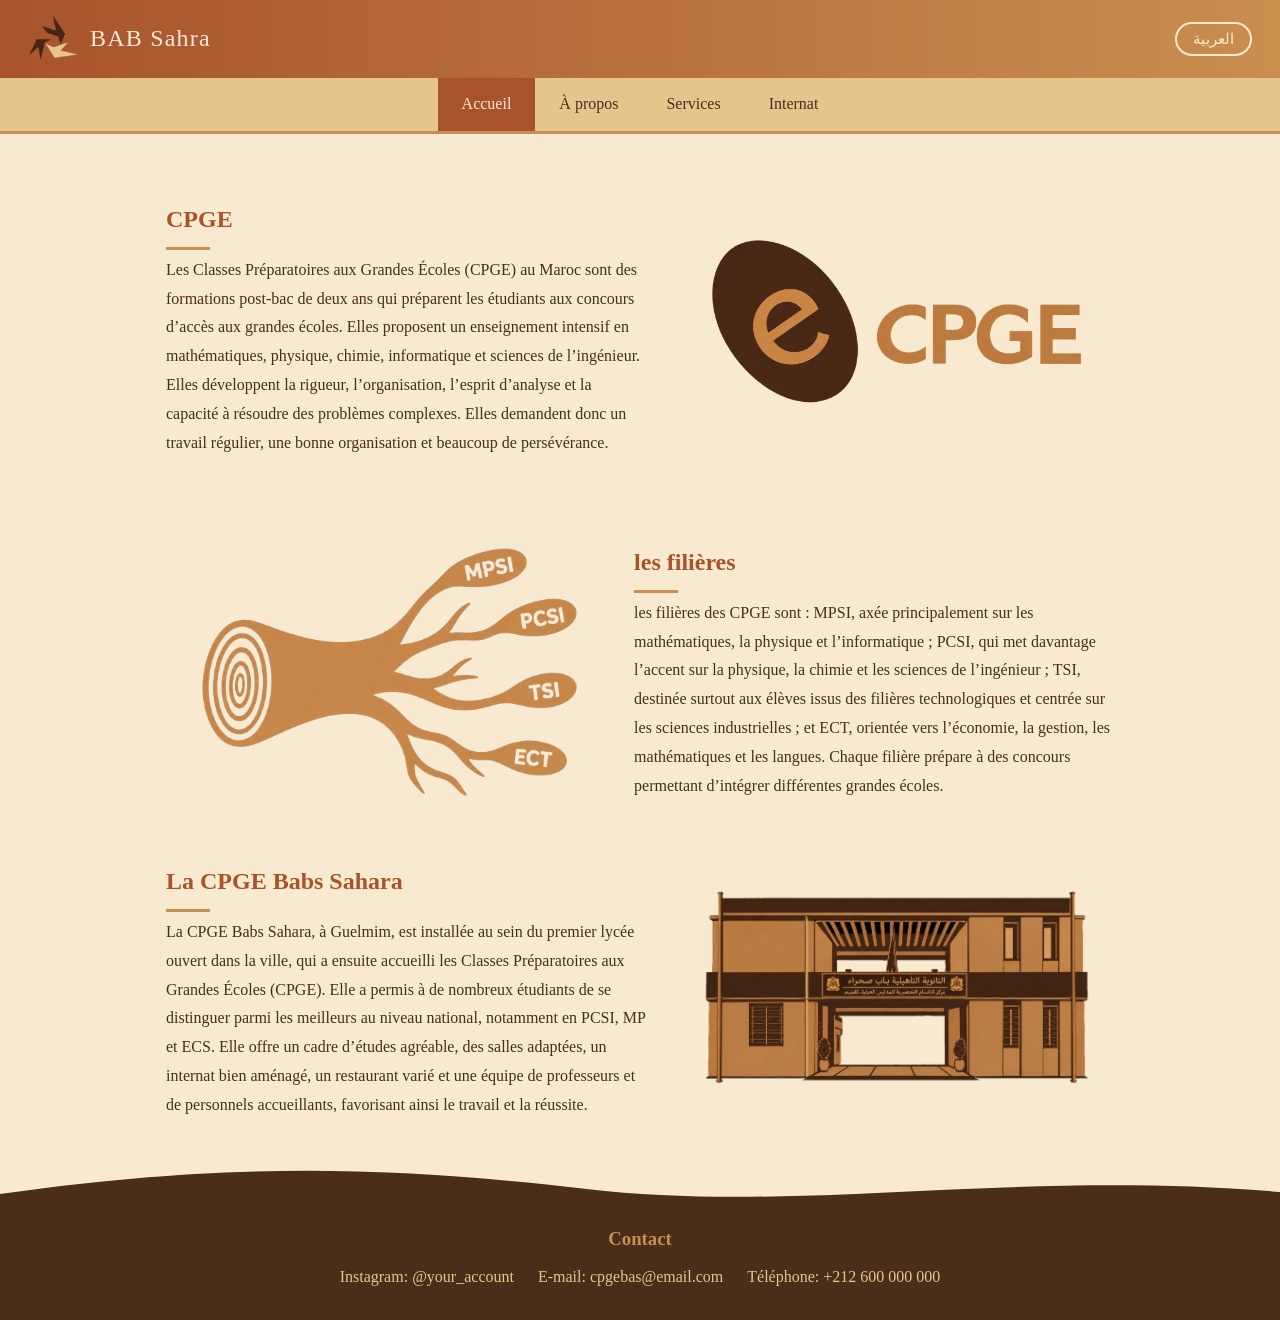
<file: index.html>
<!DOCTYPE html>
<html lang="fr">
<head>
<meta charset="UTF-8">
<meta name="viewport" content="width=device-width, initial-scale=1">
<title>Sahara Home</title>
<link rel="stylesheet" href="css/style.css">
</head>
<body>

<header class="topbar">
  <div class="brand">
    <img src="images/logo.png" alt="Logo">
   <span data-i18n="brand">BAB Sahra</span>
  </div>
<button id="lang-btn" class="lang-btn" type="button">العربية</button>
  </header>

<nav>
  <a href="index.html" class="active" data-i18n="nav_home">Accueil</a>
  <a href="about.html" data-i18n="nav_about">À propos</a>
  <a href="services.html" data-i18n="nav_services">Services</a>
  <a href="contact.html" data-i18n="nav_contact">Internat</a>
</nav>

<main>
  <section class="row img-right">
    <div class="text">
      <h2 data-i18n="idx_h1">CPGE</h2>
      <p data-i18n="idx_p1">Les Classes Préparatoires aux Grandes Écoles (CPGE) au Maroc sont des formations post-bac de deux ans qui préparent les étudiants aux concours d’accès aux grandes écoles. Elles proposent un enseignement intensif en mathématiques, physique, chimie, informatique et sciences de l’ingénieur. Elles développent la rigueur, l’organisation, l’esprit d’analyse et la capacité à résoudre des problèmes complexes. Elles demandent donc un travail régulier, une bonne organisation et beaucoup de persévérance.</p>
    </div>
    <img src="images/image1.png" alt="Image 1" >
  </section>

  <section class="row img-left">
    <div class="text">
      <h2 data-i18n="idx_h2">les filières</h2>
      <p data-i18n="idx_p2">les filières des CPGE sont : MPSI, axée principalement sur les mathématiques, la physique et l’informatique ; PCSI, qui met davantage l’accent sur la physique, la chimie et les sciences de l’ingénieur ; TSI, destinée surtout aux élèves issus des filières technologiques et centrée sur les sciences industrielles ; et ECT, orientée vers l’économie, la gestion, les mathématiques et les langues. Chaque filière prépare à des concours permettant d’intégrer différentes grandes écoles.</p>
    </div>
    <img src="images/image2.png" alt="Image 2">
  </section>

  <section class="row img-right">
    <div class="text">
      <h2 data-i18n="idx_h3">La CPGE Babs Sahara</h2>
      <p data-i18n="idx_p3">La CPGE Babs Sahara, à Guelmim, est installée au sein du premier lycée ouvert dans la ville, qui a ensuite accueilli les Classes Préparatoires aux Grandes Écoles (CPGE). Elle a permis à de nombreux étudiants de se distinguer parmi les meilleurs au niveau national, notamment en PCSI, MP et ECS. Elle offre un cadre d’études agréable, des salles adaptées, un internat bien aménagé, un restaurant varié et une équipe de professeurs et de personnels accueillants, favorisant ainsi le travail et la réussite.
</p>
    </div>
    <img src="images/image3.png" alt="Image 3">
  </section>
</main>

<svg class="dunes" viewBox="0 0 1200 50" preserveAspectRatio="none" aria-hidden="true">
  <path d="M0 50 V30 C200 0 350 0 550 25 C750 50 950 5 1200 28 V50 Z" fill="#4a2e1a"/>
</svg>

<footer>
  <h3 data-i18n="f_contact">Contact</h3>
  <div class="contacts">
      <a href="https://instagram.com/your_account"><span data-i18n="f_instagram">Instagram</span>: <bdi>@your_account</bdi></a>
      <a href="mailto:cpgebas@email.com"><span data-i18n="f_email">E-mail</span>: <bdi>cpgebas@email.com</bdi></a>
      <a href="tel:+212600000000"><span data-i18n="f_phone">Téléphone</span>: <bdi>+212 600 000 000</bdi></a>
    </div>
</footer>

<script src="js/lang.js"></script>
<script src="js/script.js"></script>
</body>
</html>
</file>
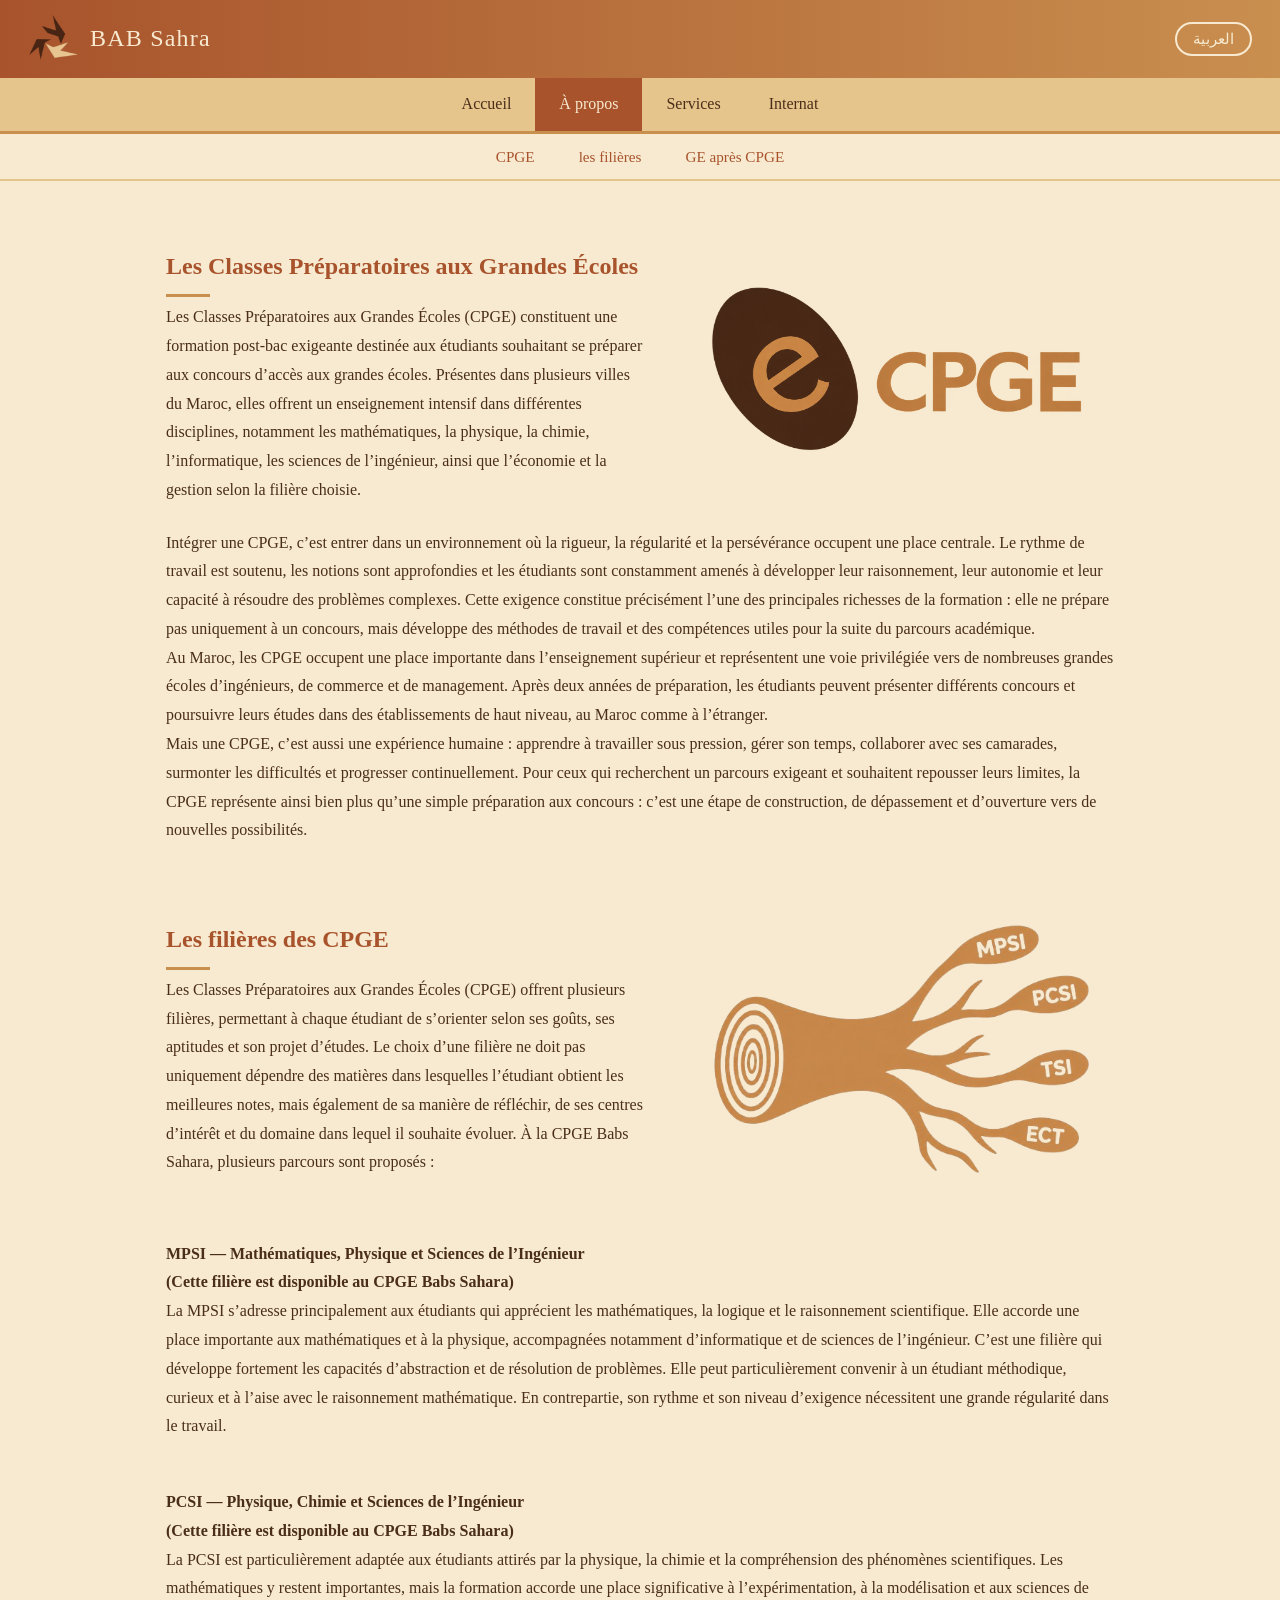
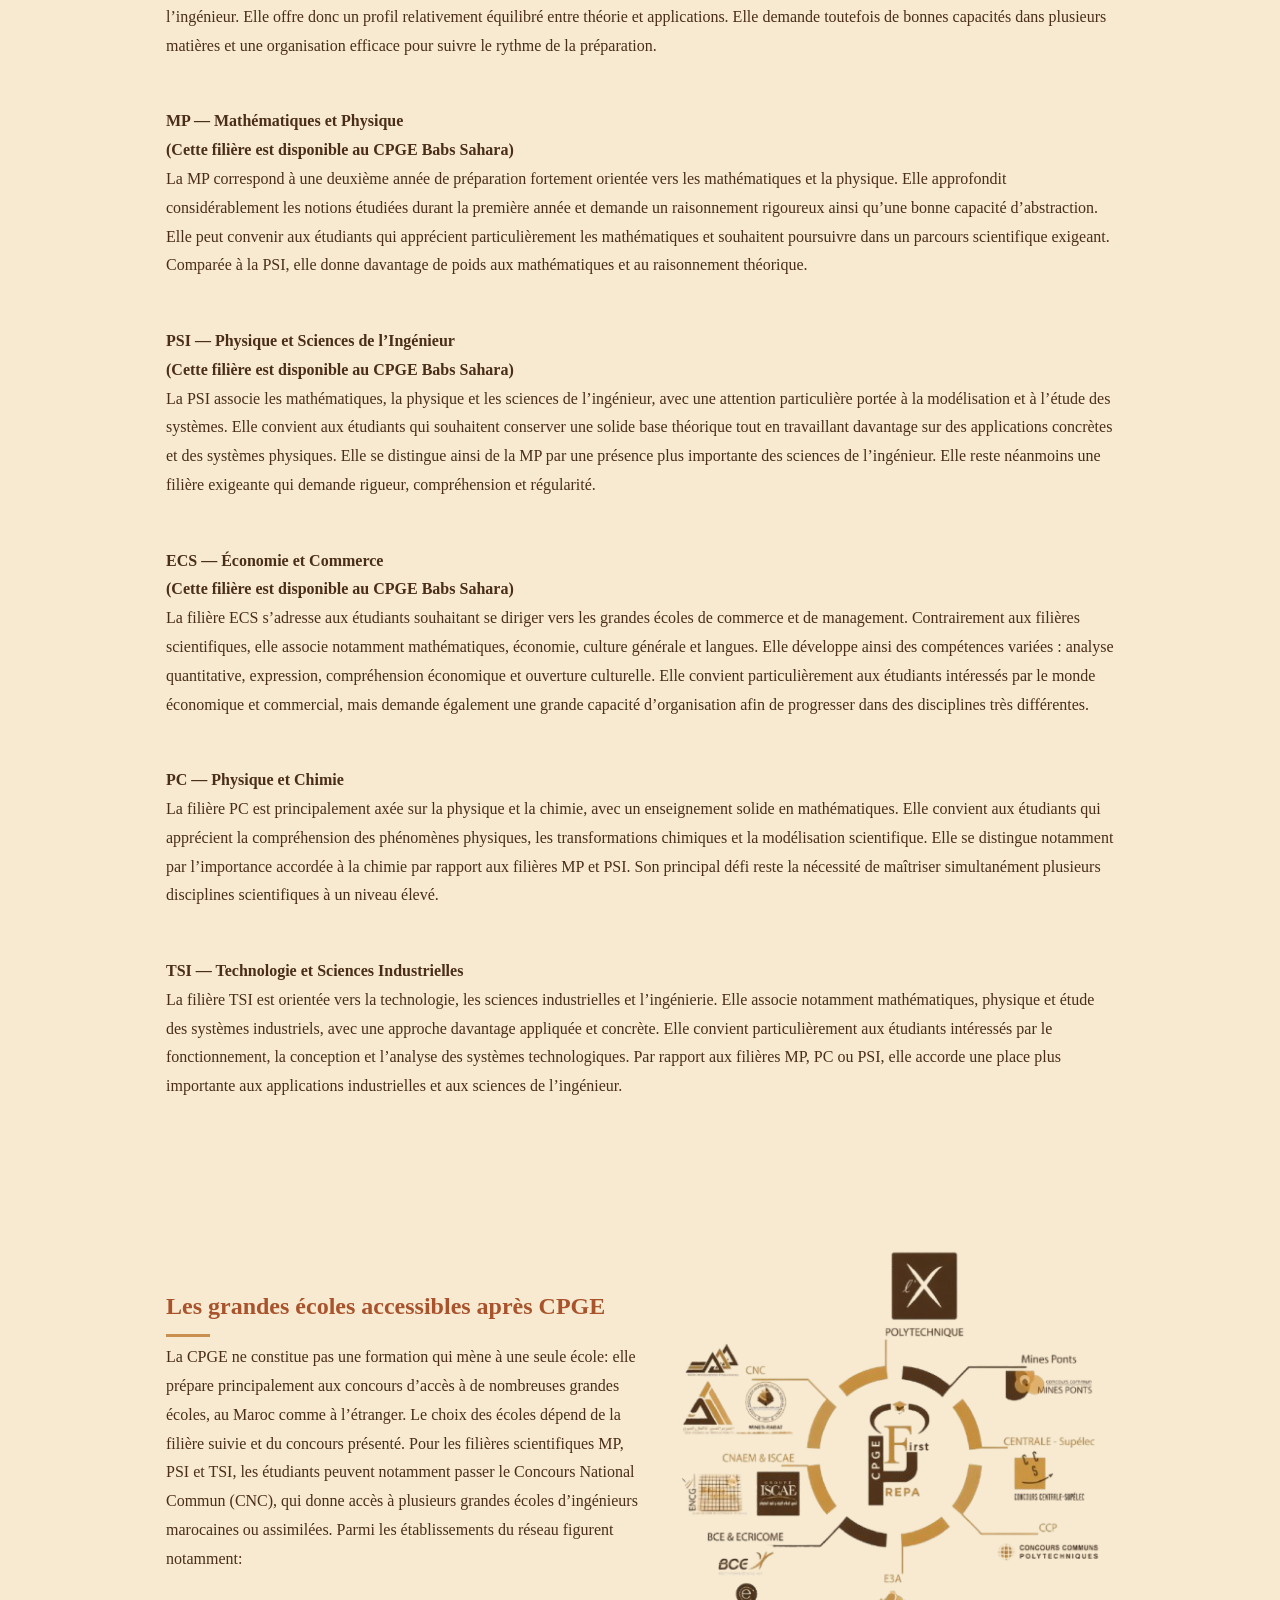
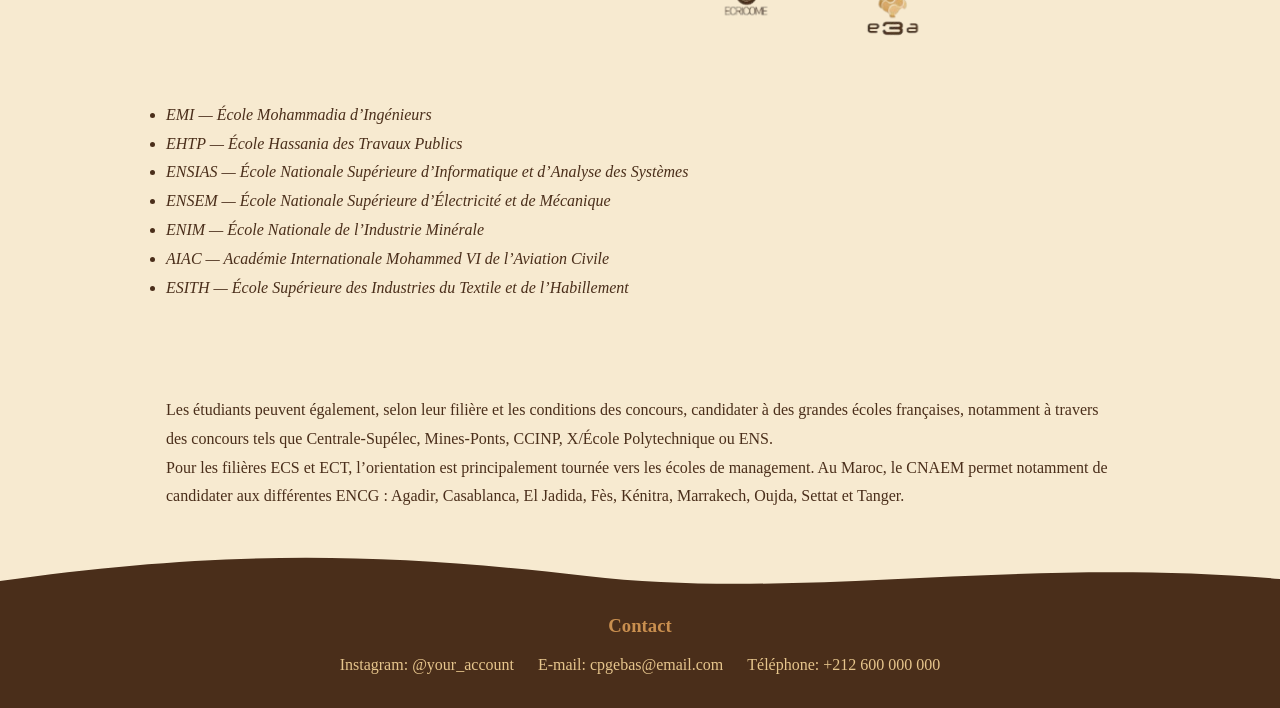
<file: about.html>
<!DOCTYPE html>
<html lang="fr">

<head>
  <meta charset="UTF-8">
  <meta name="viewport" content="width=device-width, initial-scale=1">
  <title>Sahara - About</title>
  <link rel="stylesheet" href="css/style.css">
</head>

<body>

  <header class="topbar">
    <div class="brand">
      <img src="images/logo.png" alt="Logo">
      <span data-i18n="brand">BAB Sahra</span>
    </div>
  <button id="lang-btn" class="lang-btn" type="button">العربية</button>
  </header>

  <nav>
    <a href="index.html" data-i18n="nav_home">Accueil</a>
    <a href="about.html" data-i18n="nav_about">À propos</a>
    <a href="services.html" data-i18n="nav_services">Services</a>
    <a href="contact.html" data-i18n="nav_contact">Internat</a>
  </nav>

  <nav class="subnav">
    <a href="#who" data-i18n="ab_sub1">CPGE</a>
    <a href="#story" data-i18n="ab_sub2">les filières</a>
    <a href="#mission" data-i18n="ab_sub3">GE après CPGE</a>
  </nav>

  <main>
    <section id="who" class="row img-right" style="margin: 10px 0 0px;">
      <div class="text">
        <h2 data-i18n="ab_h1">Les Classes Préparatoires aux Grandes Écoles</h2>
        <p data-i18n="ab_p1">Les Classes Préparatoires aux Grandes Écoles (CPGE) constituent une formation post-bac exigeante destinée aux
          étudiants souhaitant se préparer aux concours d’accès aux grandes écoles. Présentes dans plusieurs villes du
          Maroc, elles offrent un enseignement intensif dans différentes disciplines, notamment les mathématiques, la
          physique, la chimie, l’informatique, les sciences de l’ingénieur, ainsi que l’économie et la gestion selon la
          filière choisie.</p>
      </div>
      <img src="images/image1.png" alt="Who We Are">

    </section>
    <p data-i18n="ab_p2">Intégrer une CPGE, c’est entrer dans un environnement où la rigueur, la régularité et la persévérance occupent
      une place centrale. Le rythme de travail est soutenu, les notions sont approfondies et les étudiants sont
      constamment amenés à développer leur raisonnement, leur autonomie et leur capacité à résoudre des problèmes
      complexes. Cette exigence constitue précisément l’une des principales richesses de la formation : elle ne prépare
      pas uniquement à un concours, mais développe des méthodes de travail et des compétences utiles pour la suite du
      parcours académique.
    </p>
    <p data-i18n="ab_p3">
      Au Maroc, les CPGE occupent une place importante dans l’enseignement supérieur et représentent une voie
      privilégiée vers de nombreuses grandes écoles d’ingénieurs, de commerce et de management. Après deux années de
      préparation, les étudiants peuvent présenter différents concours et poursuivre leurs études dans des
      établissements de haut niveau, au Maroc comme à l’étranger.
    </p>
    <p data-i18n="ab_p4">
      Mais une CPGE, c’est aussi une expérience humaine : apprendre à travailler sous pression, gérer son temps,
      collaborer avec ses camarades, surmonter les difficultés et progresser continuellement. Pour ceux qui recherchent
      un parcours exigeant et souhaitent repousser leurs limites, la CPGE représente ainsi bien plus qu’une simple
      préparation aux concours : c’est une étape de construction, de dépassement et d’ouverture vers de nouvelles
      possibilités.</p>
    <pre>

  </pre>

    <section id="story" class="row img-right" style="margin: 10px 0 0px;">
      <div class="text">
        <h2 data-i18n="ab_h2">Les filières des CPGE</h2>
        <p data-i18n="ab_p5">Les Classes Préparatoires aux Grandes Écoles (CPGE) offrent plusieurs filières, permettant à chaque étudiant
          de s’orienter selon ses goûts, ses aptitudes et son projet d’études. Le choix d’une filière ne doit pas
          uniquement dépendre des matières dans lesquelles l’étudiant obtient les meilleures notes, mais également de sa
          manière de réfléchir, de ses centres d’intérêt et du domaine dans lequel il souhaite évoluer. À la CPGE Babs
          Sahara, plusieurs parcours sont proposés :</p>
      </div>
      <img src="images/image2.png" alt="Our Story">
    </section>
    <pre>

  </pre>
    <p><strong data-i18n="ab_mpsi_t"> MPSI — Mathématiques, Physique et Sciences de l’Ingénieur </strong> </p>
    <p><strong data-i18n="ab_avail">  (Cette filière est disponible au CPGE Babs Sahara) </strong> </p>
    <p data-i18n="ab_mpsi_p">La MPSI s’adresse principalement aux étudiants qui apprécient les mathématiques, la logique et le raisonnement
      scientifique. Elle accorde une place importante aux mathématiques et à la physique, accompagnées notamment
      d’informatique et de sciences de l’ingénieur. C’est une filière qui développe fortement les capacités
      d’abstraction et de résolution de problèmes. Elle peut particulièrement convenir à un étudiant méthodique, curieux
      et à l’aise avec le raisonnement mathématique. En contrepartie, son rythme et son niveau d’exigence nécessitent
      une grande régularité dans le travail.</p>
    <pre>

  </pre>
    <p><strong data-i18n="ab_pcsi_t">PCSI — Physique, Chimie et Sciences de l’Ingénieur</strong> </p>
    <p><strong data-i18n="ab_avail">  (Cette filière est disponible au CPGE Babs Sahara) </strong> </p>
    <p data-i18n="ab_pcsi_p">La PCSI est particulièrement adaptée aux étudiants attirés par la physique, la chimie et la compréhension des
      phénomènes scientifiques. Les mathématiques y restent importantes, mais la formation accorde une place
      significative à l’expérimentation, à la modélisation et aux sciences de l’ingénieur. Elle offre donc un profil
      relativement équilibré entre théorie et applications. Elle demande toutefois de bonnes capacités dans plusieurs
      matières et une organisation efficace pour suivre le rythme de la préparation.</p>
    <pre>

  </pre>
    <p><strong data-i18n="ab_mp_t"> MP — Mathématiques et Physique</strong> </p>
    <p><strong data-i18n="ab_avail">  (Cette filière est disponible au CPGE Babs Sahara) </strong> </p>
    <p data-i18n="ab_mp_p">La MP correspond à une deuxième année de préparation fortement orientée vers les mathématiques et la physique.
      Elle approfondit considérablement les notions étudiées durant la première année et demande un raisonnement
      rigoureux ainsi qu’une bonne capacité d’abstraction. Elle peut convenir aux étudiants qui apprécient
      particulièrement les mathématiques et souhaitent poursuivre dans un parcours scientifique exigeant. Comparée à la
      PSI, elle donne davantage de poids aux mathématiques et au raisonnement théorique.</p>
    <pre>

  </pre>
    <p><strong data-i18n="ab_psi_t"> PSI — Physique et Sciences de l’Ingénieur</strong> </p>
    <p><strong data-i18n="ab_avail">  (Cette filière est disponible au CPGE Babs Sahara) </strong> </p>
    <p data-i18n="ab_psi_p">La PSI associe les mathématiques, la physique et les sciences de l’ingénieur, avec une attention particulière
      portée à la modélisation et à l’étude des systèmes. Elle convient aux étudiants qui souhaitent conserver une
      solide base théorique tout en travaillant davantage sur des applications concrètes et des systèmes physiques. Elle
      se distingue ainsi de la MP par une présence plus importante des sciences de l’ingénieur. Elle reste néanmoins une
      filière exigeante qui demande rigueur, compréhension et régularité.</p>
    <pre>

  </pre>
    <p><strong data-i18n="ab_ecs_t">ECS — Économie et Commerce</strong> </p>
    <p><strong data-i18n="ab_avail">  (Cette filière est disponible au CPGE Babs Sahara) </strong> </p>
    <p data-i18n="ab_ecs_p">La filière ECS s’adresse aux étudiants souhaitant se diriger vers les grandes écoles de commerce et de
      management. Contrairement aux filières scientifiques, elle associe notamment mathématiques, économie, culture
      générale et langues. Elle développe ainsi des compétences variées : analyse quantitative, expression,
      compréhension économique et ouverture culturelle. Elle convient particulièrement aux étudiants intéressés par le
      monde économique et commercial, mais demande également une grande capacité d’organisation afin de progresser dans
      des disciplines très différentes.</p>
    <pre>

  </pre>
    <p><strong data-i18n="ab_pc_t">PC — Physique et Chimie</strong> </p>
    <p data-i18n="ab_pc_p">La filière PC est principalement axée sur la physique et la chimie, avec un enseignement solide en mathématiques.
      Elle convient aux étudiants qui apprécient la compréhension des phénomènes physiques, les transformations
      chimiques et la modélisation scientifique. Elle se distingue notamment par l’importance accordée à la chimie par
      rapport aux filières MP et PSI. Son principal défi reste la nécessité de maîtriser simultanément plusieurs
      disciplines scientifiques à un niveau élevé.</p>
    <pre>

  </pre>
    <p><strong data-i18n="ab_tsi_t">TSI — Technologie et Sciences Industrielles</strong> </p>
    <p data-i18n="ab_tsi_p">La filière TSI est orientée vers la technologie, les sciences industrielles et l’ingénierie. Elle associe
      notamment mathématiques, physique et étude des systèmes industriels, avec une approche davantage appliquée et
      concrète. Elle convient particulièrement aux étudiants intéressés par le fonctionnement, la conception et
      l’analyse des systèmes technologiques. Par rapport aux filières MP, PC ou PSI, elle accorde une place plus
      importante aux applications industrielles et aux sciences de l’ingénieur.</p>
    <pre>

  </pre>

    <section id="mission" class="row img-right" style="margin: 10px 0 0px;">
      <div class="text">
        <h2 data-i18n="ab_h3">Les grandes écoles accessibles après CPGE </h2>
        <p data-i18n="ab_p6">La CPGE ne constitue pas une formation qui mène à une seule école: elle prépare principalement aux concours
          d’accès à de nombreuses grandes écoles, au Maroc comme à l’étranger. Le choix des écoles dépend de la filière
          suivie et du concours présenté.
          Pour les filières scientifiques MP, PSI et TSI, les étudiants peuvent notamment passer le Concours National
          Commun (CNC), qui donne accès à plusieurs grandes écoles d’ingénieurs marocaines ou assimilées. Parmi les
          établissements du réseau figurent notamment:</p>
      </div>
      <img src="images/image4.png" alt="Our Mission">
    </section>
    <ul class="schools">
  <li><i data-i18n="ab_emi">EMI — École Mohammadia d’Ingénieurs</i></li>
  <li><i data-i18n="ab_ehtp">EHTP — École Hassania des Travaux Publics</i></li>
  <li><i data-i18n="ab_ensias">ENSIAS — École Nationale Supérieure d’Informatique et d’Analyse des Systèmes</i></li>
  <li><i data-i18n="ab_ensem">ENSEM — École Nationale Supérieure d’Électricité et de Mécanique</i></li>
  <li><i data-i18n="ab_enim">ENIM — École Nationale de l’Industrie Minérale</i></li>
  <li><i data-i18n="ab_aiac">AIAC — Académie Internationale Mohammed VI de l’Aviation Civile</i></li>
  <li><i data-i18n="ab_esith">ESITH — École Supérieure des Industries du Textile et de l’Habillement</i></li>
</ul>
    <pre>


      
    </pre>
    <p data-i18n="ab_p7">Les étudiants peuvent également, selon leur filière et les conditions des concours, candidater à des grandes
      écoles françaises, notamment à travers des concours tels que Centrale-Supélec, Mines-Ponts, CCINP, X/École
      Polytechnique ou ENS.</p>
    <p data-i18n="ab_p8">Pour les filières ECS et ECT, l’orientation est principalement tournée vers les écoles de management. Au Maroc,
      le CNAEM permet notamment de candidater aux différentes ENCG : Agadir, Casablanca, El Jadida, Fès, Kénitra,
      Marrakech, Oujda, Settat et Tanger.</p>
  </main>

  <svg class="dunes" viewBox="0 0 1200 50" preserveAspectRatio="none" aria-hidden="true">
    <path d="M0 50 V30 C200 0 350 0 550 25 C750 50 950 5 1200 28 V50 Z" fill="#4a2e1a" />
  </svg>

  <footer>
    <h3 data-i18n="f_contact">Contact</h3>
    <div class="contacts">
      <a href="https://instagram.com/your_account"><span data-i18n="f_instagram">Instagram</span>: <bdi>@your_account</bdi></a>
      <a href="mailto:cpgebas@email.com"><span data-i18n="f_email">E-mail</span>: <bdi>cpgebas@email.com</bdi></a>
      <a href="tel:+212600000000"><span data-i18n="f_phone">Téléphone</span>: <bdi>+212 600 000 000</bdi></a>
    </div>
  </footer>

  <script src="js/lang.js"></script>
<script src="js/script.js"></script>
</body>

</html>
</file>
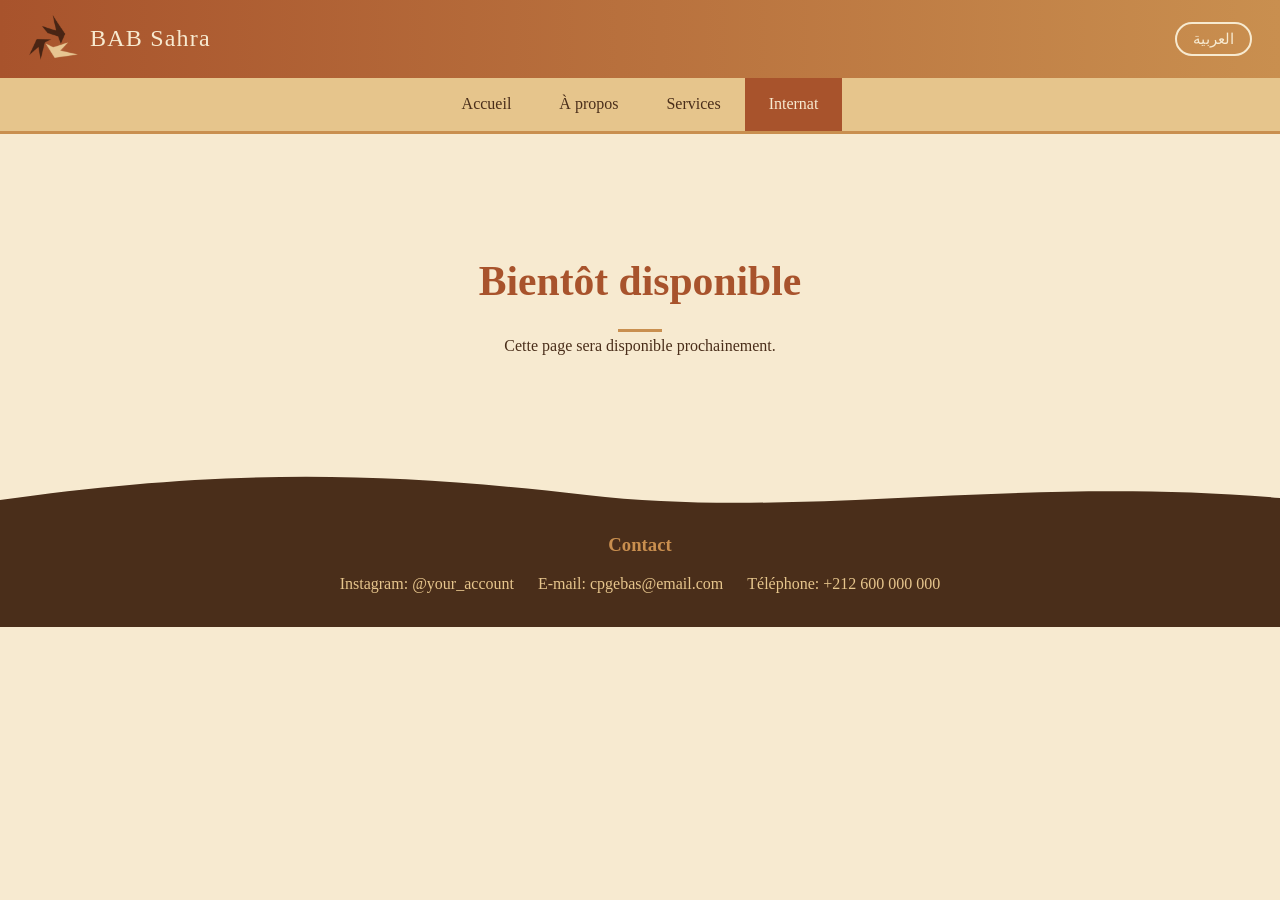
<file: contact.html>
<!DOCTYPE html>
<html lang="fr">
<head>
<meta charset="UTF-8">
<meta name="viewport" content="width=device-width, initial-scale=1">
<title>Sahara - Internat</title>
<link rel="stylesheet" href="css/style.css">
</head>
<body>

<header class="topbar">
  <div class="brand">
    <img src="images/logo.png" alt="Logo">
    <span data-i18n="brand">BAB Sahra</span>
  </div>
<button id="lang-btn" class="lang-btn" type="button">العربية</button>
  </header>

<nav>
  <a href="index.html" data-i18n="nav_home">Accueil</a>
  <a href="about.html" data-i18n="nav_about">À propos</a>
  <a href="services.html" data-i18n="nav_services">Services</a>
  <a href="contact.html" data-i18n="nav_contact">Internat</a>
</nav>

<main>
  <section class="soon">
    <h2 data-i18n="soon_title">Bientôt disponible</h2>
    <p data-i18n="soon_text">Cette page sera disponible prochainement.</p>
  </section>
</main>

<svg class="dunes" viewBox="0 0 1200 50" preserveAspectRatio="none" aria-hidden="true">
  <path d="M0 50 V30 C200 0 350 0 550 25 C750 50 950 5 1200 28 V50 Z" fill="#4a2e1a"/>
</svg>

<footer>
  <h3 data-i18n="f_contact">Contact</h3>
  <div class="contacts">
      <a href="https://instagram.com/your_account"><span data-i18n="f_instagram">Instagram</span>: <bdi>@your_account</bdi></a>
      <a href="mailto:cpgebas@email.com"><span data-i18n="f_email">E-mail</span>: <bdi>cpgebas@email.com</bdi></a>
      <a href="tel:+212600000000"><span data-i18n="f_phone">Téléphone</span>: <bdi>+212 600 000 000</bdi></a>
    </div>
</footer>

<script src="js/lang.js"></script>
<script src="js/script.js"></script>
</body>
</html>
</file>
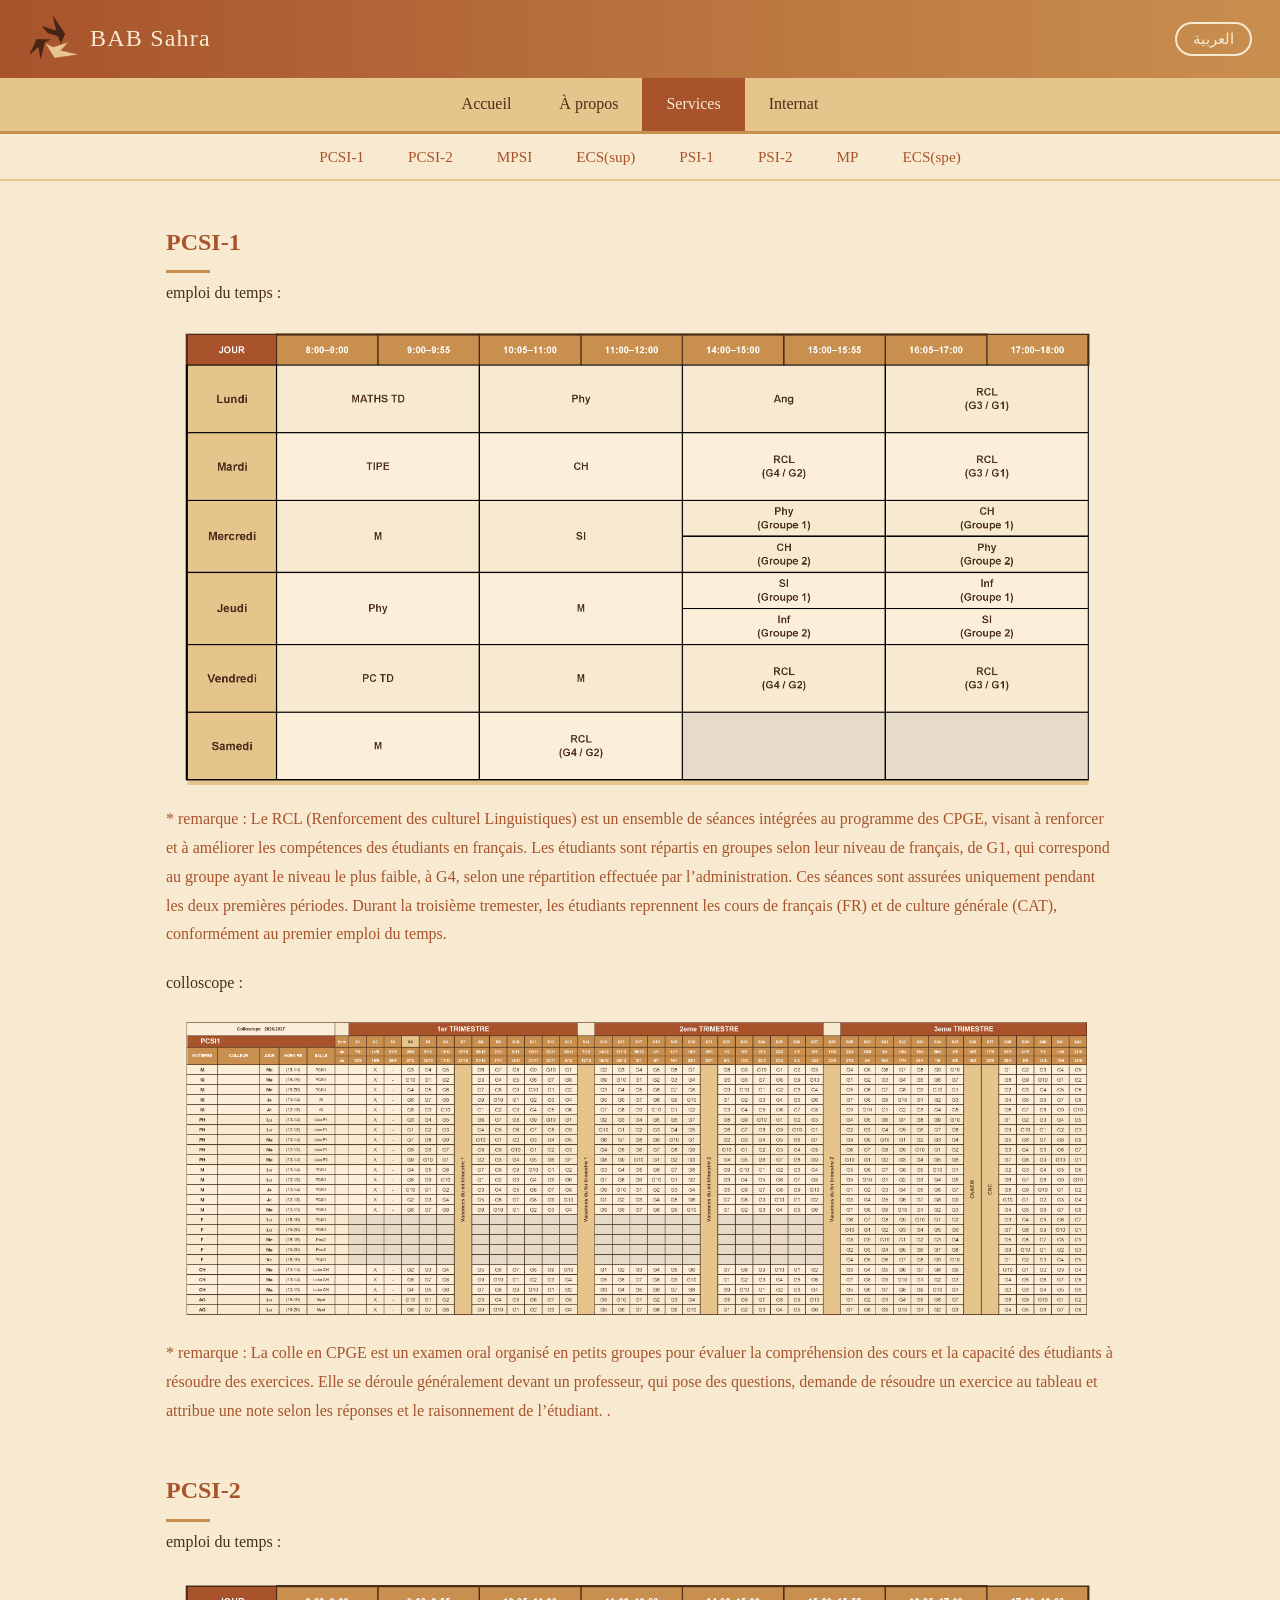
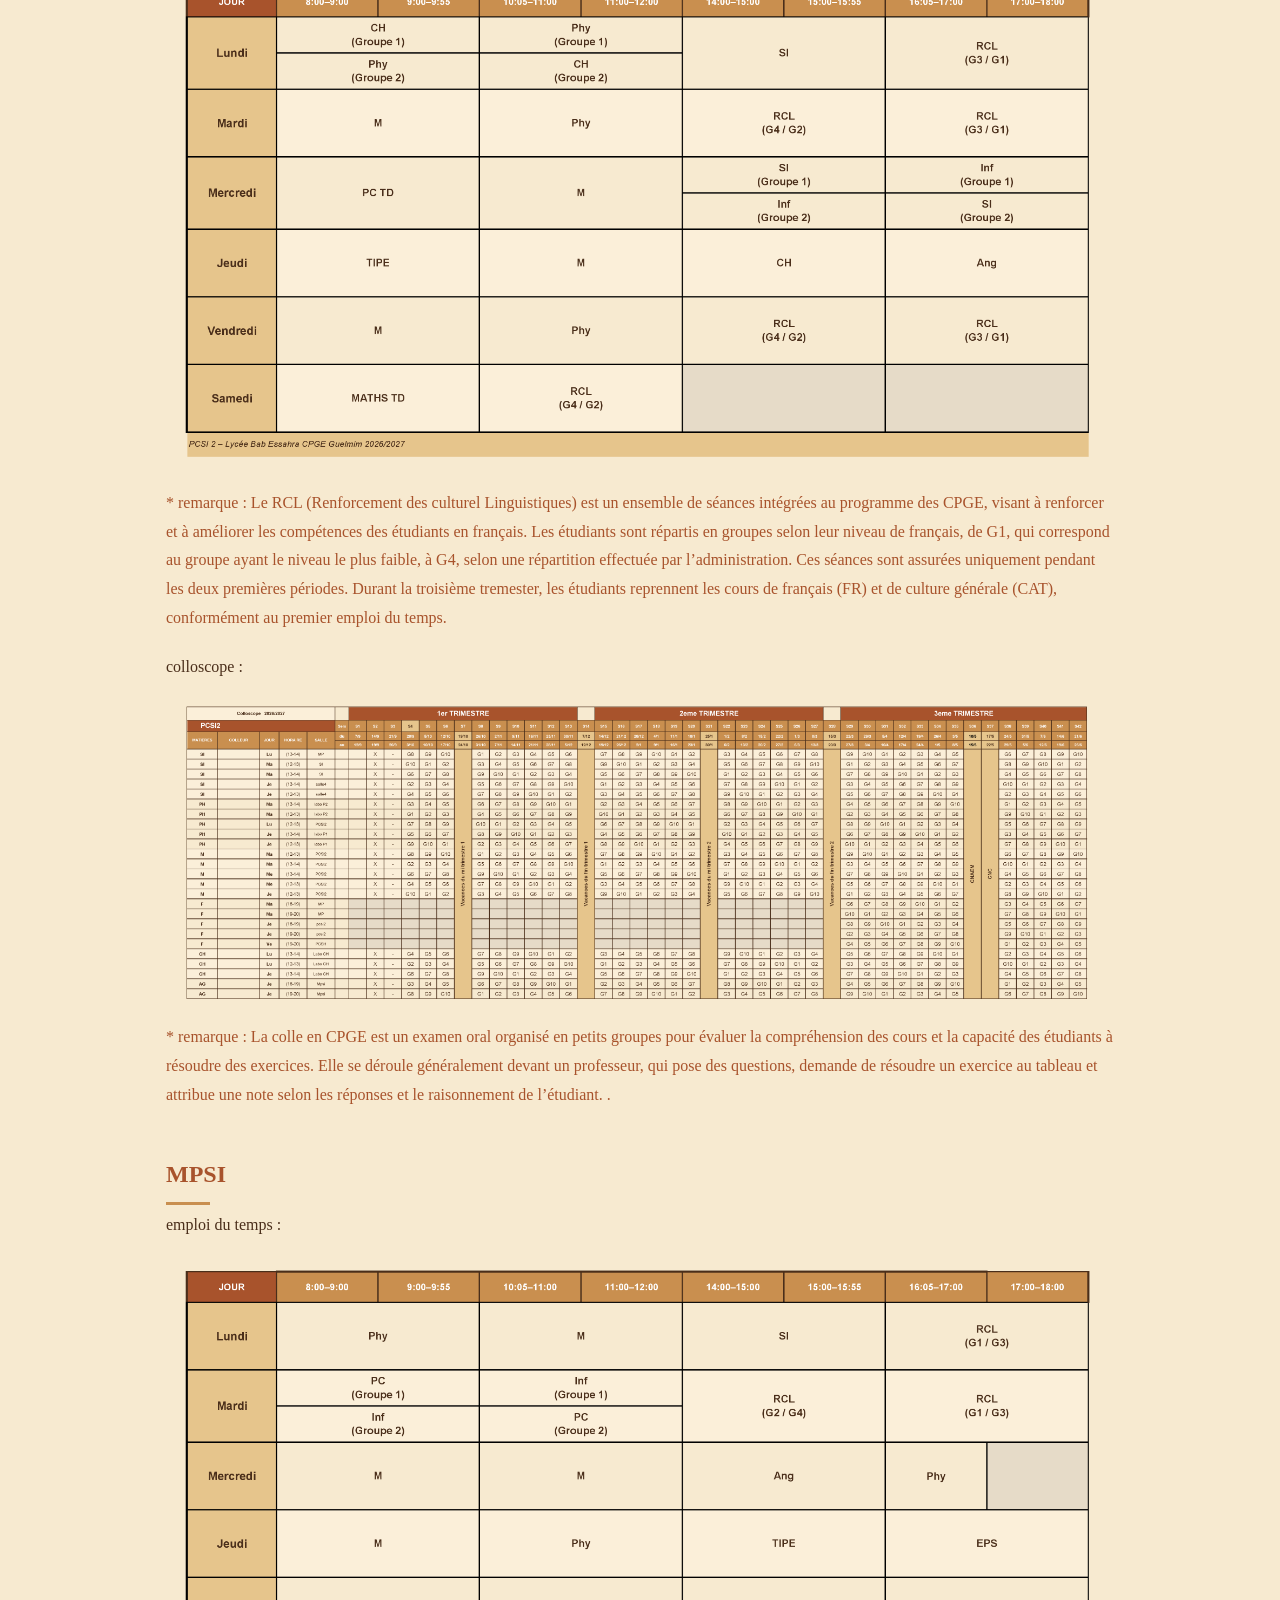
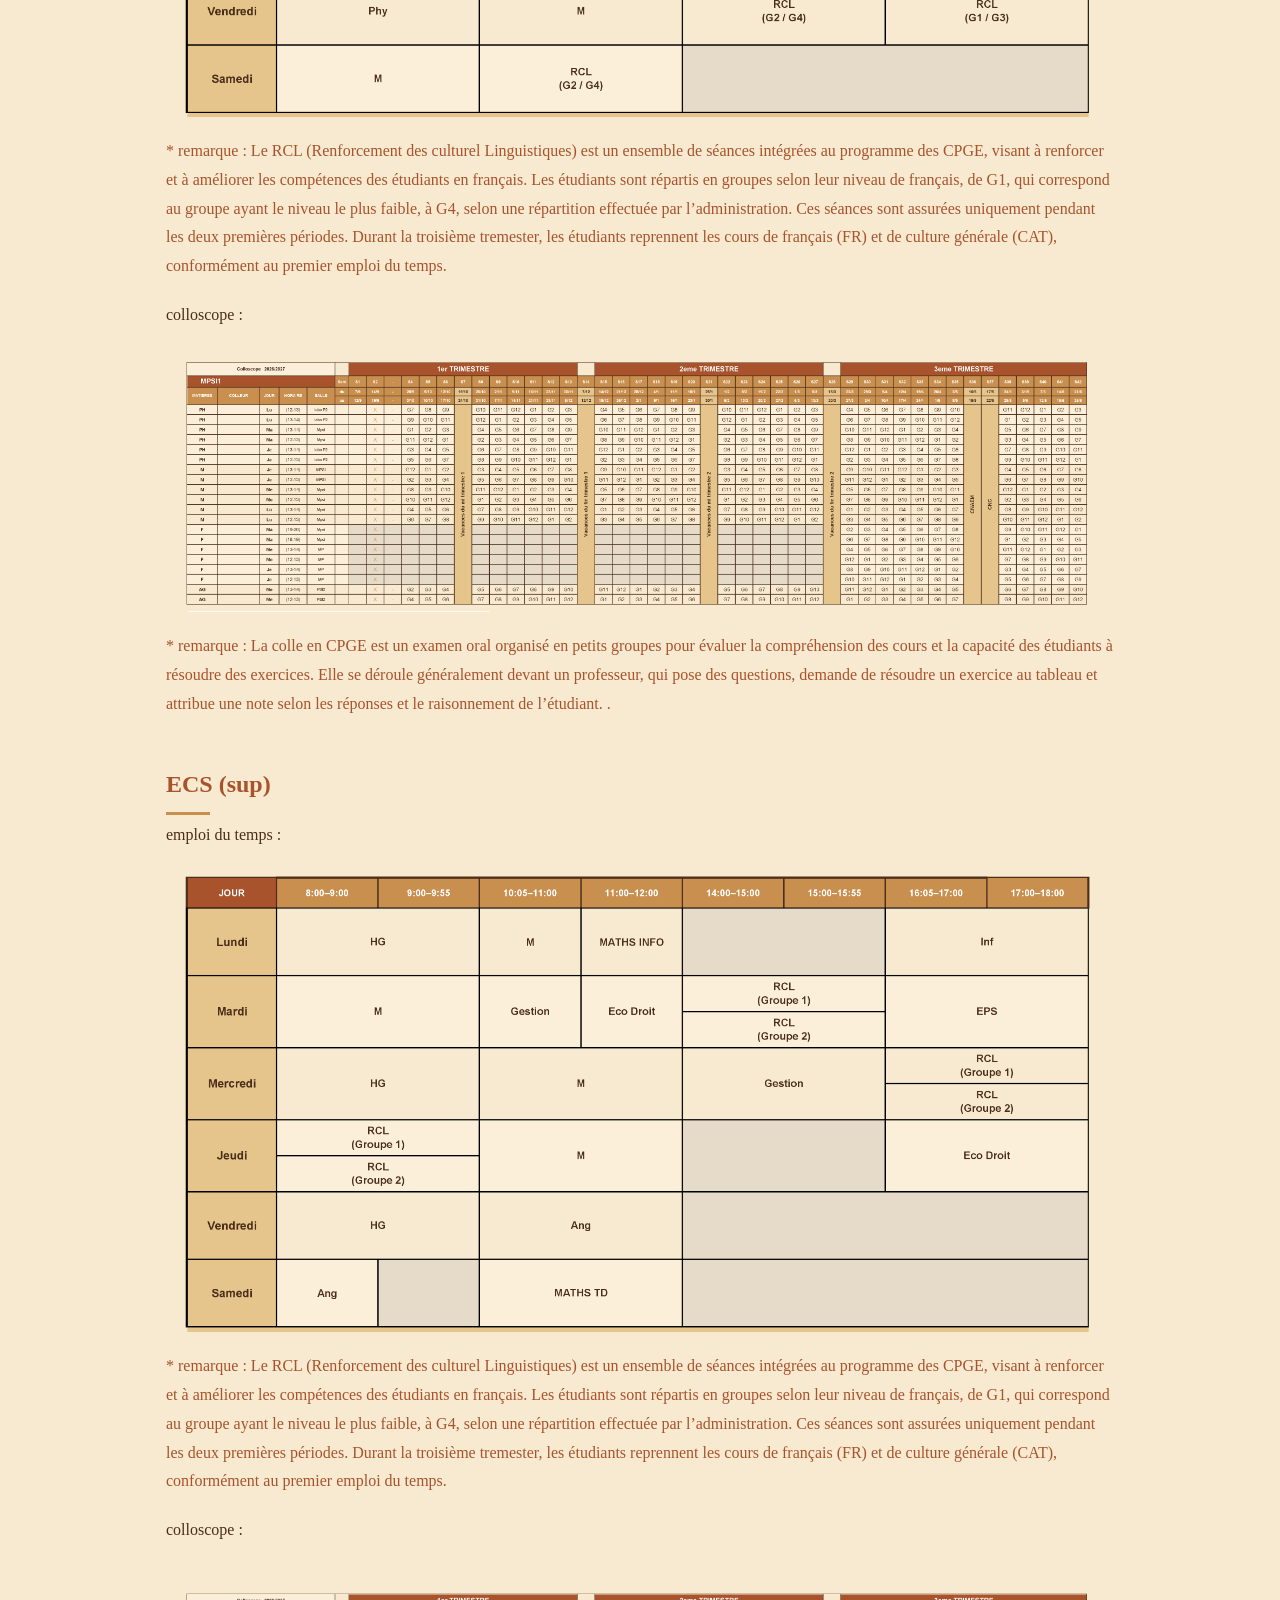
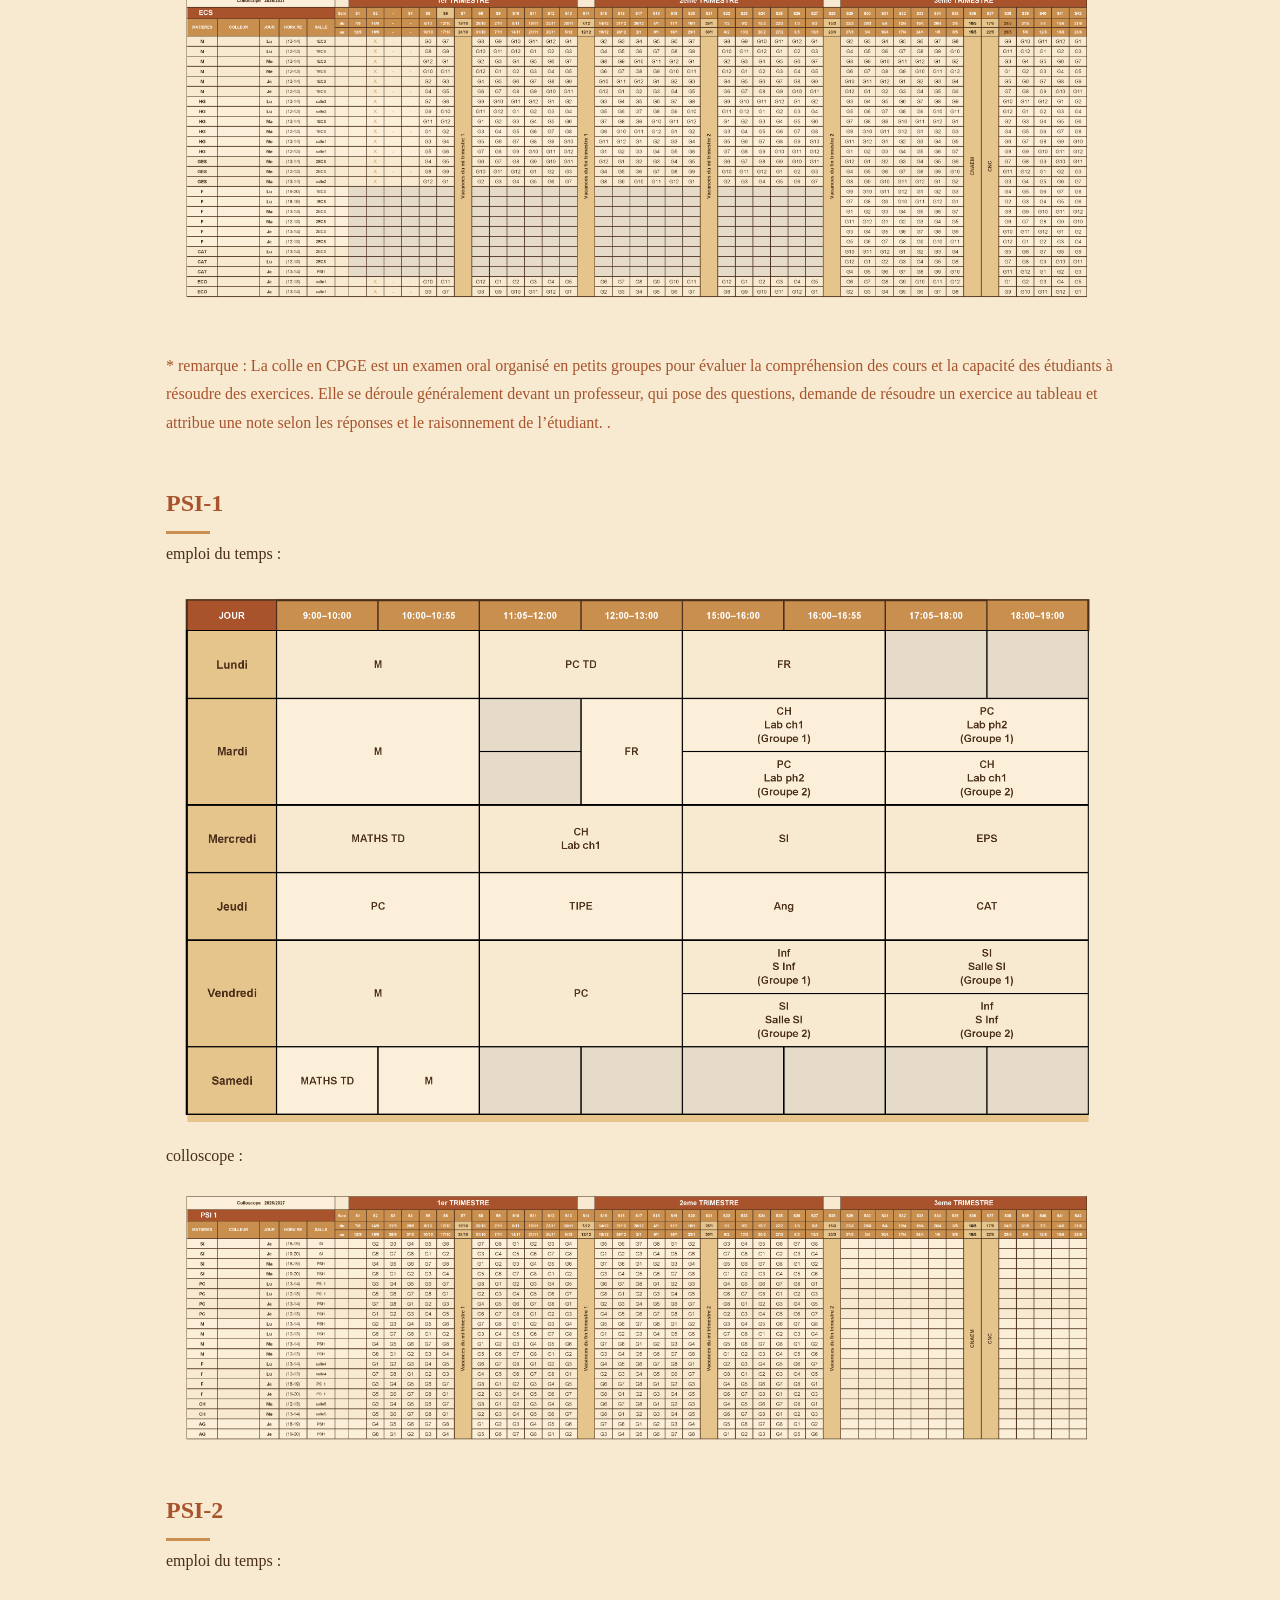
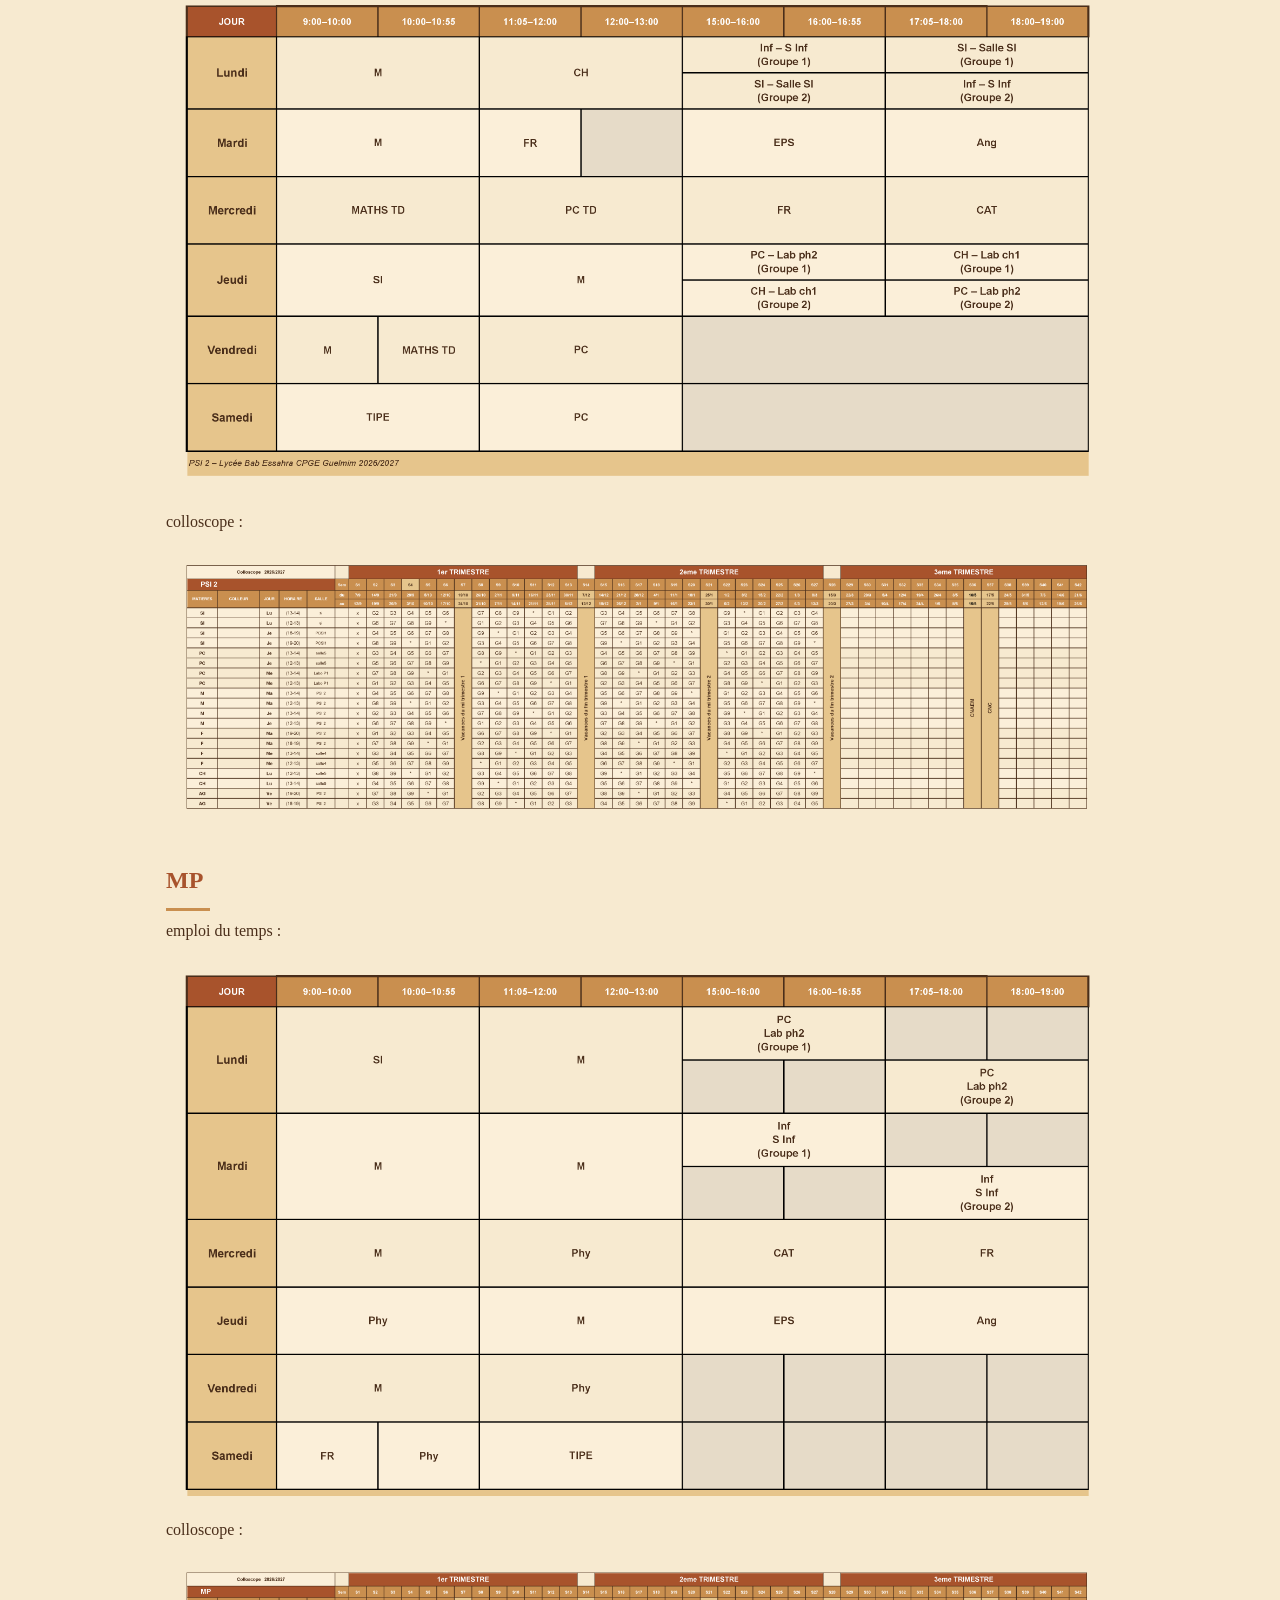
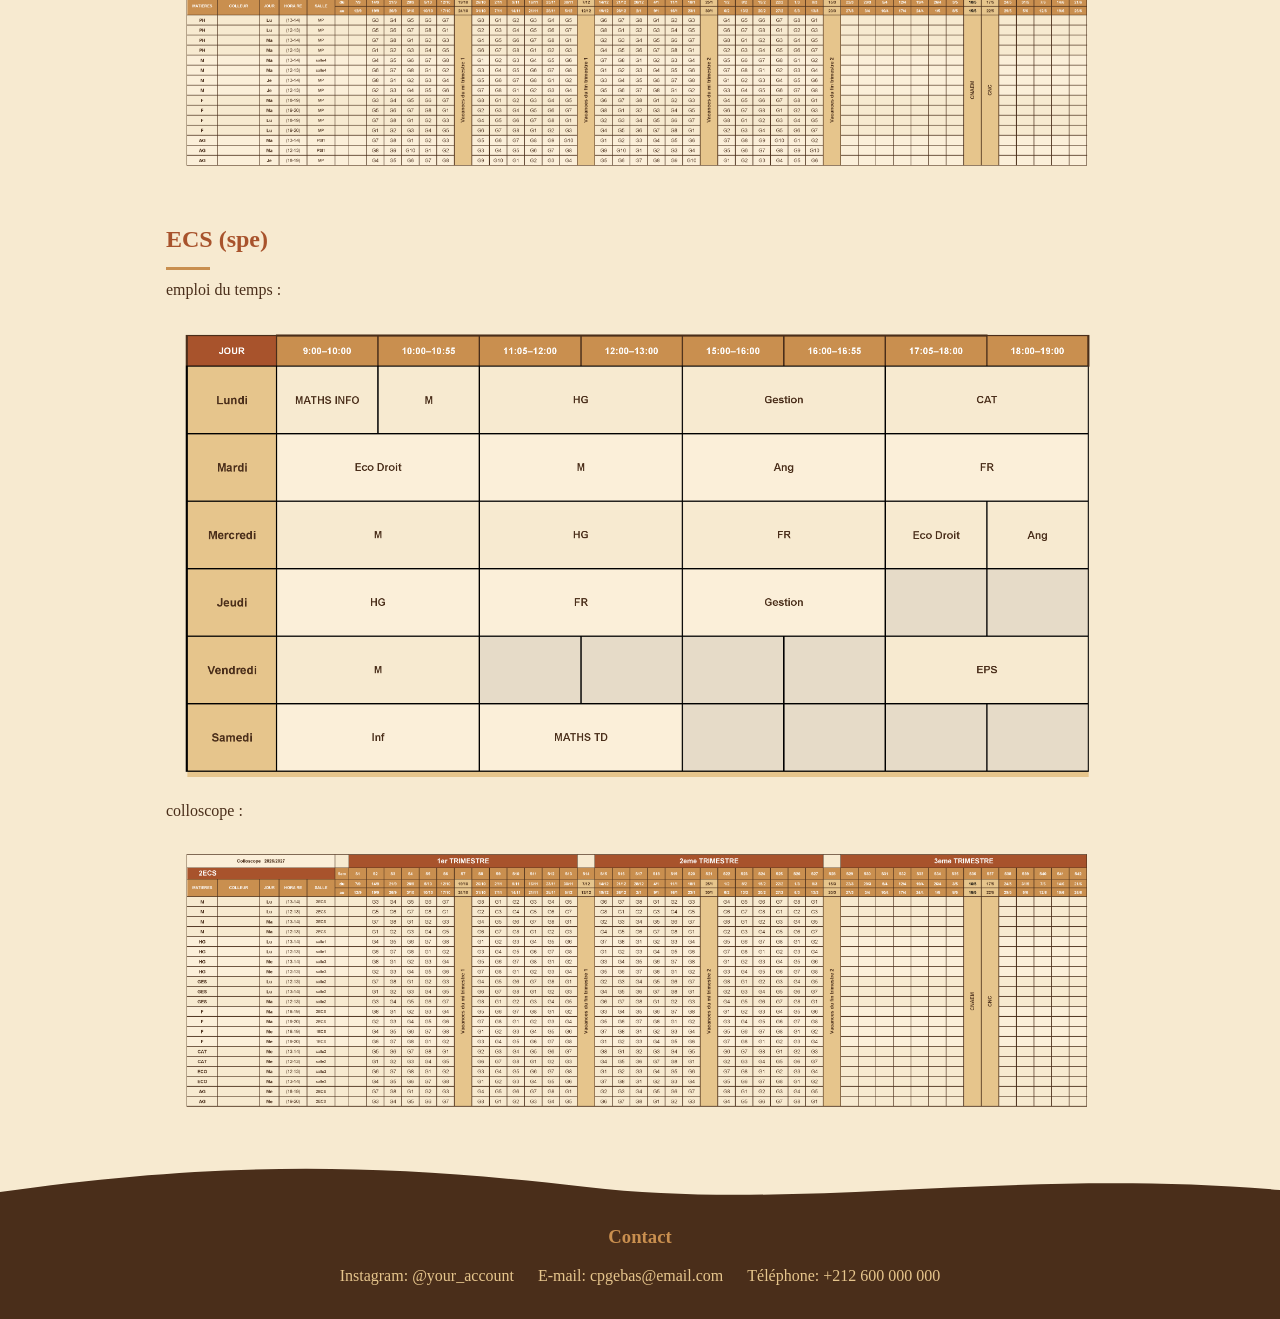
<file: services.html>
<!DOCTYPE html>
<html lang="fr">

<head>
  <meta charset="UTF-8">
  <meta name="viewport" content="width=device-width, initial-scale=1">
  <title>Sahara - Services</title>
  <link rel="stylesheet" href="css/style.css">
</head>

<body>

  <header class="topbar">
    <div class="brand">
      <img src="images/logo.png" alt="Logo">
      <span data-i18n="brand">BAB Sahra</span>
    </div>
  <button id="lang-btn" class="lang-btn" type="button">العربية</button>
  </header>

  <nav>
    <a href="index.html" data-i18n="nav_home">Accueil</a>
    <a href="about.html" data-i18n="nav_about">À propos</a>
    <a href="services.html" data-i18n="nav_services">Services</a>
    <a href="contact.html" data-i18n="nav_contact">Internat</a>
  </nav>

  <nav class="subnav">
    <a href="#PCSI1">PCSI-1</a>
    <a href="#PCSI2">PCSI-2</a>
    <a href="#MPSI">MPSI</a>
    <a href="#ECSSUP">ECS(sup)</a>
    <a href="#PSI1">PSI-1</a>
    <a href="#PSI2">PSI-2</a>
    <a href="#MP">MP</a>
    <a href="#ECSSPE">ECS(spe)</a>
  </nav>

  <main>
    <section id="PCSI1" class="row big">
      <div class="text">
        <h2>PCSI-1</h2>
        <p data-i18n="sv_edt">emploi du temps :</p>
      </div>

      <div class="gallery-box">
        <div class="gallery">
          <img src="images/emploi du temps/pcsi1.png">
        </div>
      </div>
      <div class="text">
        <p style="color: #a8532c;" data-i18n="sv_rcl"> * remarque : Le RCL (Renforcement des culturel Linguistiques) est un ensemble de
          séances intégrées au programme des CPGE,
          visant à renforcer et à améliorer les compétences des étudiants en français. Les étudiants sont répartis en
          groupes selon leur niveau de français, de G1, qui correspond au groupe ayant le niveau le plus faible, à G4,
          selon une répartition effectuée par l’administration. Ces séances sont assurées uniquement pendant les deux
          premières périodes. Durant la troisième tremester, les étudiants reprennent les cours de français (FR) et de
          culture générale (CAT), conformément au premier emploi du temps.</p>
      </div>
      <div class="text">
        <p data-i18n="sv_collo">colloscope :</p>
      </div>
      <div class="gallery-box">
        <div class="gallery">
          <img src="images/colloscope/pcsi1.png">
        </div>
      </div>
      <div class="text">
        <p style="color: #a8532c;" data-i18n="sv_colle"> * remarque : La colle en CPGE est un examen oral organisé en petits groupes pour
          évaluer la compréhension des cours et la capacité des étudiants à résoudre des exercices.
          Elle se déroule généralement devant un professeur, qui pose des questions, demande de résoudre un exercice au
          tableau et attribue une note selon les réponses et le raisonnement de l’étudiant.
          .</p>
      </div>

    </section>

    <section id="PCSI2" class="row big">
      <div class="text">
        <h2>PCSI-2</h2>
        <p data-i18n="sv_edt">emploi du temps :</p>
      </div>

      <div class="gallery-box">
        <div class="gallery">
          <img src="images/emploi du temps/pcsi2.png">
        </div>
      </div>
      <div class="text">
        <p style="color: #a8532c;" data-i18n="sv_rcl"> * remarque : Le RCL (Renforcement des culturel Linguistiques) est un ensemble de
          séances intégrées au programme des CPGE,
          visant à renforcer et à améliorer les compétences des étudiants en français. Les étudiants sont répartis en
          groupes selon leur niveau de français, de G1, qui correspond au groupe ayant le niveau le plus faible, à G4,
          selon une répartition effectuée par l’administration. Ces séances sont assurées uniquement pendant les deux
          premières périodes. Durant la troisième tremester, les étudiants reprennent les cours de français (FR) et de
          culture générale (CAT), conformément au premier emploi du temps.</p>
      </div>
      <div class="text">
        <p data-i18n="sv_collo">colloscope :</p>
      </div>
      <div class="gallery-box">
        <div class="gallery">
          <img src="images/colloscope/pcsi2.png">
        </div>
      </div>
      <div class="text">
        <p style="color: #a8532c;" data-i18n="sv_colle"> * remarque : La colle en CPGE est un examen oral organisé en petits groupes pour
          évaluer la compréhension des cours et la capacité des étudiants à résoudre des exercices.
          Elle se déroule généralement devant un professeur, qui pose des questions, demande de résoudre un exercice au
          tableau et attribue une note selon les réponses et le raisonnement de l’étudiant.
          .</p>
      </div>
    </section>

    <section id="MPSI" class="row big">
      <div class="text">
        <h2>MPSI</h2>
        <p data-i18n="sv_edt">emploi du temps :</p>
      </div>

      <div class="gallery-box">
        <div class="gallery">
          <img src="images/emploi du temps/mpsi.png">
        </div>
      </div>
      <div class="text">
        <p style="color: #a8532c;" data-i18n="sv_rcl"> * remarque : Le RCL (Renforcement des culturel Linguistiques) est un ensemble de
          séances intégrées au programme des CPGE,
          visant à renforcer et à améliorer les compétences des étudiants en français. Les étudiants sont répartis en
          groupes selon leur niveau de français, de G1, qui correspond au groupe ayant le niveau le plus faible, à G4,
          selon une répartition effectuée par l’administration. Ces séances sont assurées uniquement pendant les deux
          premières périodes. Durant la troisième tremester, les étudiants reprennent les cours de français (FR) et de
          culture générale (CAT), conformément au premier emploi du temps.</p>
      </div>
      <div class="text">
        <p data-i18n="sv_collo">colloscope :</p>
      </div>
      <div class="gallery-box">
        <div class="gallery">
          <img src="images/colloscope/mpsi.png">
        </div>
      </div>
      <div class="text">
        <p style="color: #a8532c;" data-i18n="sv_colle"> * remarque : La colle en CPGE est un examen oral organisé en petits groupes pour
          évaluer la compréhension des cours et la capacité des étudiants à résoudre des exercices.
          Elle se déroule généralement devant un professeur, qui pose des questions, demande de résoudre un exercice au
          tableau et attribue une note selon les réponses et le raisonnement de l’étudiant.
          .</p>
      </div>
    </section>

    <section id="ECSSUP" class="row big">
      <div class="text">
        <h2>ECS (sup)</h2>
        <p data-i18n="sv_edt">emploi du temps :</p>
      </div>

      <div class="gallery-box">
        <div class="gallery">
          <img src="images/emploi du temps/ecs1.png">
        </div>
      </div>
      <div class="text">
        <p style="color: #a8532c;" data-i18n="sv_rcl"> * remarque : Le RCL (Renforcement des culturel Linguistiques) est un ensemble de
          séances intégrées au programme des CPGE,
          visant à renforcer et à améliorer les compétences des étudiants en français. Les étudiants sont répartis en
          groupes selon leur niveau de français, de G1, qui correspond au groupe ayant le niveau le plus faible, à G4,
          selon une répartition effectuée par l’administration. Ces séances sont assurées uniquement pendant les deux
          premières périodes. Durant la troisième tremester, les étudiants reprennent les cours de français (FR) et de
          culture générale (CAT), conformément au premier emploi du temps.</p>
      </div>
      <div class="text">
        <p data-i18n="sv_collo">colloscope :</p>
      </div>
      <div class="gallery-box">
        <div class="gallery">
          <img src="images/colloscope/ECS1.png">
        </div>
      </div>
      <div class="text">
        <p style="color: #a8532c;" data-i18n="sv_colle"> * remarque : La colle en CPGE est un examen oral organisé en petits groupes pour
          évaluer la compréhension des cours et la capacité des étudiants à résoudre des exercices.
          Elle se déroule généralement devant un professeur, qui pose des questions, demande de résoudre un exercice au
          tableau et attribue une note selon les réponses et le raisonnement de l’étudiant.
          .</p>
      </div>
    </section>

    <section id="PSI1" class="row big">
      <div class="text">
        <h2>PSI-1</h2>
        <p data-i18n="sv_edt">emploi du temps :</p>
      </div>

      <div class="gallery-box">
        <div class="gallery">
          <img src="images/emploi du temps/psi1.png">
        </div>
      </div>
      <div class="text">
        <p data-i18n="sv_collo">colloscope :</p>
      </div>
      <div class="gallery-box">
        <div class="gallery">
          <img src="images/colloscope/psi1.png">
        </div>
      </div>
   
    </section>


    <section id="PSI2" class="row big">
      <div class="text">
        <h2>PSI-2</h2>
        <p data-i18n="sv_edt">emploi du temps :</p>
      </div>

      <div class="gallery-box">
        <div class="gallery">
          <img src="images/emploi du temps/psi2.png">
        </div>
      </div>
      <div class="text">
        <p data-i18n="sv_collo">colloscope :</p>
      </div>
      <div class="gallery-box">
        <div class="gallery">
          <img src="images/colloscope/psi2.png">
        </div>
      </div>
    </section>

    <section id="MP" class="row big">
      <div class="text">
        <h2>MP</h2>
        <p data-i18n="sv_edt">emploi du temps :</p>
      </div>

      <div class="gallery-box">
        <div class="gallery">
          <img src="images/emploi du temps/mp.png">
        </div>
      </div>
      <div class="text">
        <p data-i18n="sv_collo">colloscope :</p>
      </div>
      <div class="gallery-box">
        <div class="gallery">
          <img src="images/colloscope/MP.png">
        </div>
      </div>
    </section>

    <section id="ECSSPE" class="row big">
      <div class="text">
        <h2>ECS (spe)</h2>
        <p data-i18n="sv_edt">emploi du temps :</p>
      </div>

      <div class="gallery-box">
        <div class="gallery">
          <img src="images/emploi du temps/ecs2.png">
        </div>
      </div>
      <div class="text">
        <p data-i18n="sv_collo">colloscope :</p>
      </div>
      <div class="gallery-box">
        <div class="gallery">
          <img src="images/colloscope/2ecs.png">
        </div>
      </div>
    </section>

  </main>

  <svg class="dunes" viewBox="0 0 1200 50" preserveAspectRatio="none" aria-hidden="true">
    <path d="M0 50 V30 C200 0 350 0 550 25 C750 50 950 5 1200 28 V50 Z" fill="#4a2e1a" />
  </svg>

  <footer>
    <h3 data-i18n="f_contact">Contact</h3>
    <div class="contacts">
      <a href="https://instagram.com/your_account"><span data-i18n="f_instagram">Instagram</span>: <bdi>@your_account</bdi></a>
      <a href="mailto:cpgebas@email.com"><span data-i18n="f_email">E-mail</span>: <bdi>cpgebas@email.com</bdi></a>
      <a href="tel:+212600000000"><span data-i18n="f_phone">Téléphone</span>: <bdi>+212 600 000 000</bdi></a>
    </div>
  </footer>

  <script src="js/lang.js"></script>
<script src="js/script.js"></script>
</body>

</html>
</file>
<file: css/style.css>
:root {
    --light: #f7ead0;
    --sand:  #e6c58c;
    --dune:  #c98f4f;
    --rust:  #a8532c;
    --dark:  #4a2e1a;
  }
  * { box-sizing: border-box; margin: 0; padding: 0; }
  body { font-family: Georgia, serif; background: var(--light); color: var(--dark); line-height: 1.8; }

  /* Top bar */
  .topbar { display: flex; justify-content: space-between; align-items: center;
            padding: 14px 28px; color: var(--light);
            background: linear-gradient(90deg, var(--rust), var(--dune)); }
  .brand { display: flex; align-items: center; gap: 12px; font-size: 1.5rem; letter-spacing: .05em; }
  .brand img, .profile img { width: 50px; height: 50px; object-fit: cover;  }
  .brand img { border-radius: 8px; }
  .profile img { border-radius: 50%; }

  /* Navigation */
  nav { background: var(--sand); display: flex; justify-content: center; flex-wrap: wrap;
        border-bottom: 3px solid var(--dune); }
  nav a { color: var(--dark); text-decoration: none; padding: 12px 24px; transition: .2s; }
  nav a:hover, nav a.active { background: var(--rust); color: var(--light); }

  /* Content */
  main { max-width: 980px; margin: 40px auto; padding: 0 16px; }
  .row { display: flex; align-items: center; gap: 32px; margin-bottom: 44px; }
  .row img { width: 46%; border-radius: 12px; object-fit: cover;  }
 /* .img-left img { }*/
  .row .text { flex: 1; }
  .row h2 { color: var(--rust); margin-bottom: 6px; }
  .row h2::after { content: ""; display: block; width: 44px; height: 3px; background: var(--dune); margin-top: 6px; }
  /*.row p {  }*/
  .img-right { flex-direction: row; }
  .img-left  { flex-direction: row-reverse; }

  /* Dunes + footer */
  .dunes { display: block; width: 100%; height: 50px; }
  footer { background: var(--dark); color: var(--sand); text-align: center; padding: 8px 16px 28px; }
  footer h3 { margin-bottom: 8px; color: var(--dune); }
  .contacts { display: flex; justify-content: center; flex-wrap: wrap; gap: 24px; }
  footer a { color: var(--sand); text-decoration: none; }
  footer a:hover { color: var(--light); }

  /* Section: text on top, big images below */
.row.big { flex-direction: column; align-items: stretch; gap: 20px; }
.row.big .text { width: 100%; }

/* The two galleries, one under the other */
.gallery-box { width: 100%; display: flex; flex-direction: column; gap: 16px; }

/* Each gallery = 2 big images side by side */
.gallery { width: 100%; display: grid; gap: 16px; }
.gallery img { width: 100%;  object-fit: cover; border-radius: 12px; box-shadow: none; }

@media (max-width: 700px) {
  .gallery { grid-template-columns: 1fr; }
}
@media (max-width: 700px) {
  .row, .img-right, .img-left { flex-direction: column; }
  .row img { width: 100%; }
}

/* Second bar (appears on the About and Services pages) */
.subnav { background: var(--light); border-bottom: 2px solid var(--sand); }
.subnav a { padding: 9px 22px; font-size: .95rem; color: var(--rust); }
.subnav a:hover { background: var(--sand); color: var(--dark); }
html { scroll-behavior: smooth; }
section[id] { scroll-margin-top: 20px; }

/* Language button */
.lang-btn { padding: 6px 16px; border: 2px solid var(--light); border-radius: 20px; background: transparent;
            color: var(--light); font-family: inherit; font-size: .95rem; cursor: pointer; transition: .2s; }
.lang-btn:hover { background: var(--light); color: var(--rust); }

/* Arabic */
html[lang="ar"] body, html[lang="ar"] pre { font-family: Tahoma, Arial, sans-serif; }
html[lang="ar"] .brand { letter-spacing: 0; }

/* Coming soon (contact page) */
.soon { text-align: center; padding: 70px 0; }
.soon h2 { font-size: 2.6rem; color: var(--rust); }
.soon h2::after { content: ""; display: block; width: 44px; height: 3px; background: var(--dune); margin: 10px auto 0; }
white-space: pre-wrap;
  overflow-wrap: anywhere;
  padding-left: 1.5em;
  text-indent: -1.5em;
</file>
